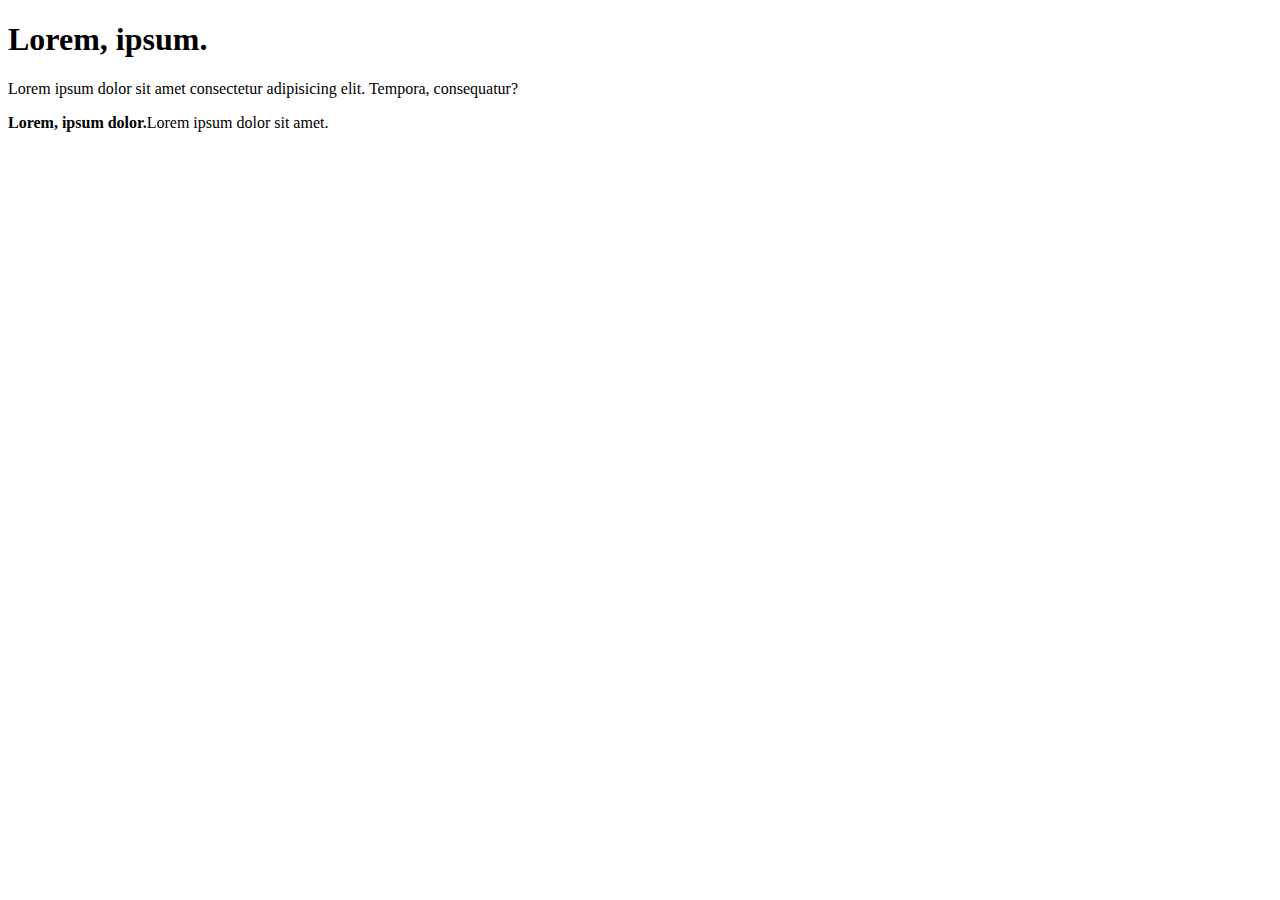
<file: index.html>
<!DOCTYPE html>
<html lang="en">
<head>
    <meta charset="UTF-8">
    <meta name="viewport" content="width=device-width, initial-scale=1.0">
    <title>TEST</title>
</head>
<body>
    <h1>Lorem, ipsum.</h1>
    <p>Lorem ipsum dolor sit amet consectetur adipisicing elit. Tempora, consequatur?


    </p>
    <p><b>Lorem, ipsum dolor.</b>Lorem ipsum dolor sit amet.</p>
</body>
</html>
</file>
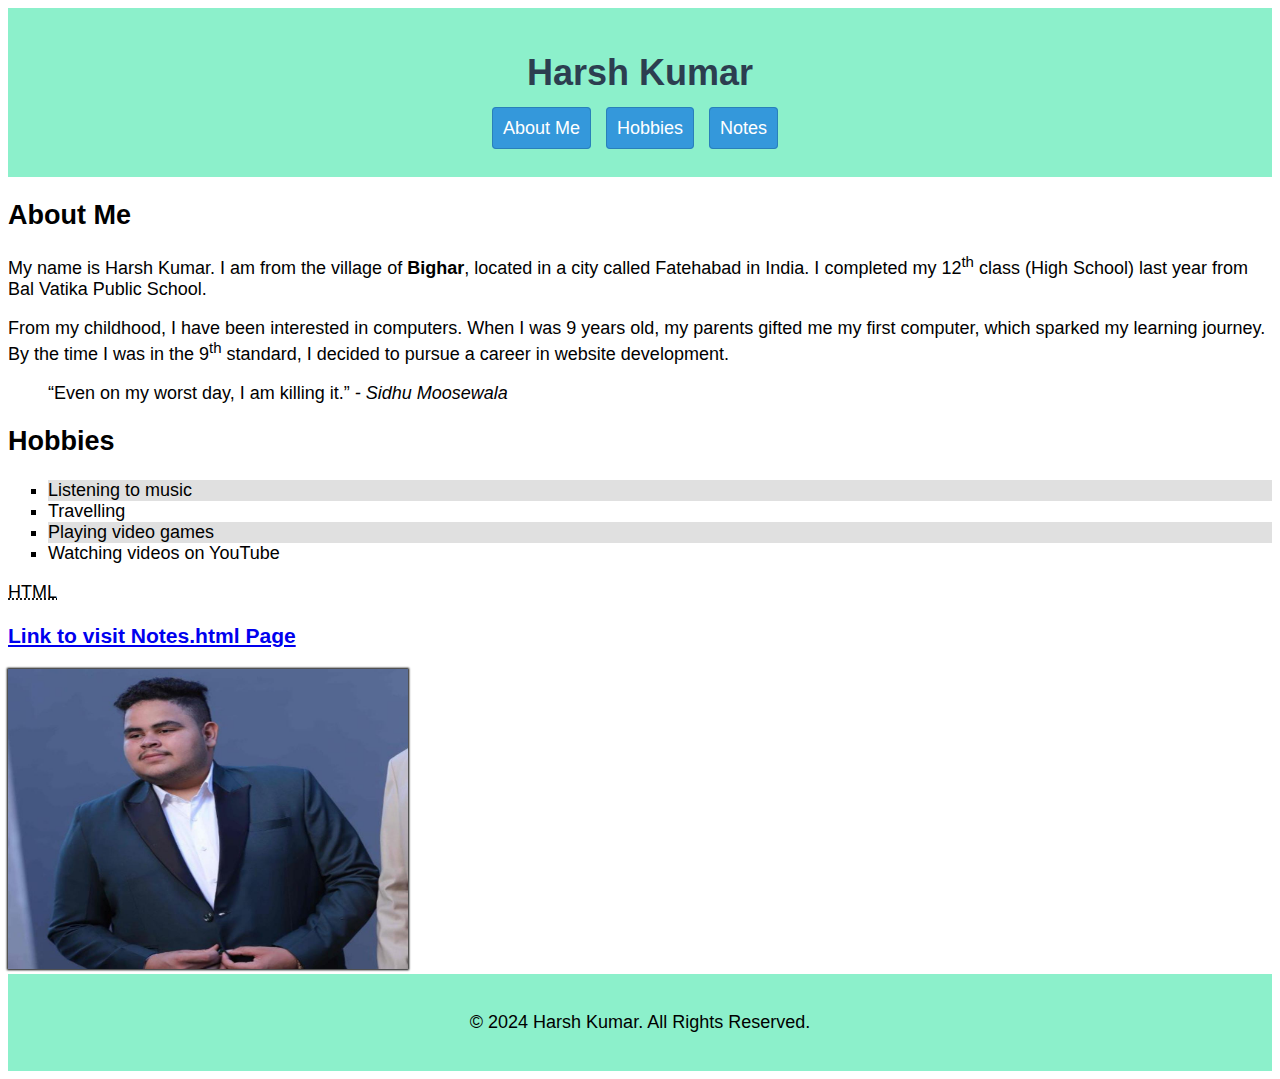
<file: html-assignment/index.html>
<!DOCTYPE html>
<html lang="en">
<head>
    <meta charset="UTF-8">
    <meta name="viewport" content="width=device-width, initial-scale=1.0"> 
    <link rel="stylesheet" href="style.css">
    <title>Harsh Kumar</title>
</head>
<body>
    <header>
        <h1 class="site-title">Harsh Kumar</h1>
        <nav>
            <ul>
                <li><a href="#about-me">About Me</a></li>
                <li><a href="#hobbies">Hobbies</a></li>
                <li><a href="#notes-page">Notes</a></li>
            </ul>
        </nav>
    </header>

    <main>
        <div id="about-me">
            <article>
                <h2>About Me</h2>
                <p>My name is Harsh Kumar. I am from the village of <strong>Bighar</strong>, located in a city called Fatehabad in India. I completed my 12<sup>th</sup> class (High School) last year from Bal Vatika Public School.</p>
                <p>From my childhood, I have been interested in computers. When I was 9 years old, my parents gifted me my first computer, which sparked my learning journey. By the time I was in the 9<sup>th</sup> standard, I decided to pursue a career in website development.</p>
                <blockquote><q>Even on my worst day, I am killing it.</q><cite> - Sidhu Moosewala</cite></blockquote>
            </article>
        </div>
        
        <section id="hobbies">
            <h2>Hobbies</h2>
            <ol>
                <li>Listening to music</li>
                <li>Travelling</li>
                <li>Playing video games</li>
                <li>Watching videos on YouTube</li>
            </ol>
        </section>

        <section id="notes-page">
            <p><abbr title="Hypertext Markup Language">HTML</abbr></p>
            <h3><a href="./notes.html" target="_blank">Link to visit Notes.html Page</a></h3>
            <img id="my-image" src="./Images/my photo.jpeg" width="400" height="300" alt="My photo">
        </section>
    </main>

    <footer>
        <p>&copy; 2024 Harsh Kumar. All Rights Reserved.</p>
    </footer>
</body>
</html>
</file>
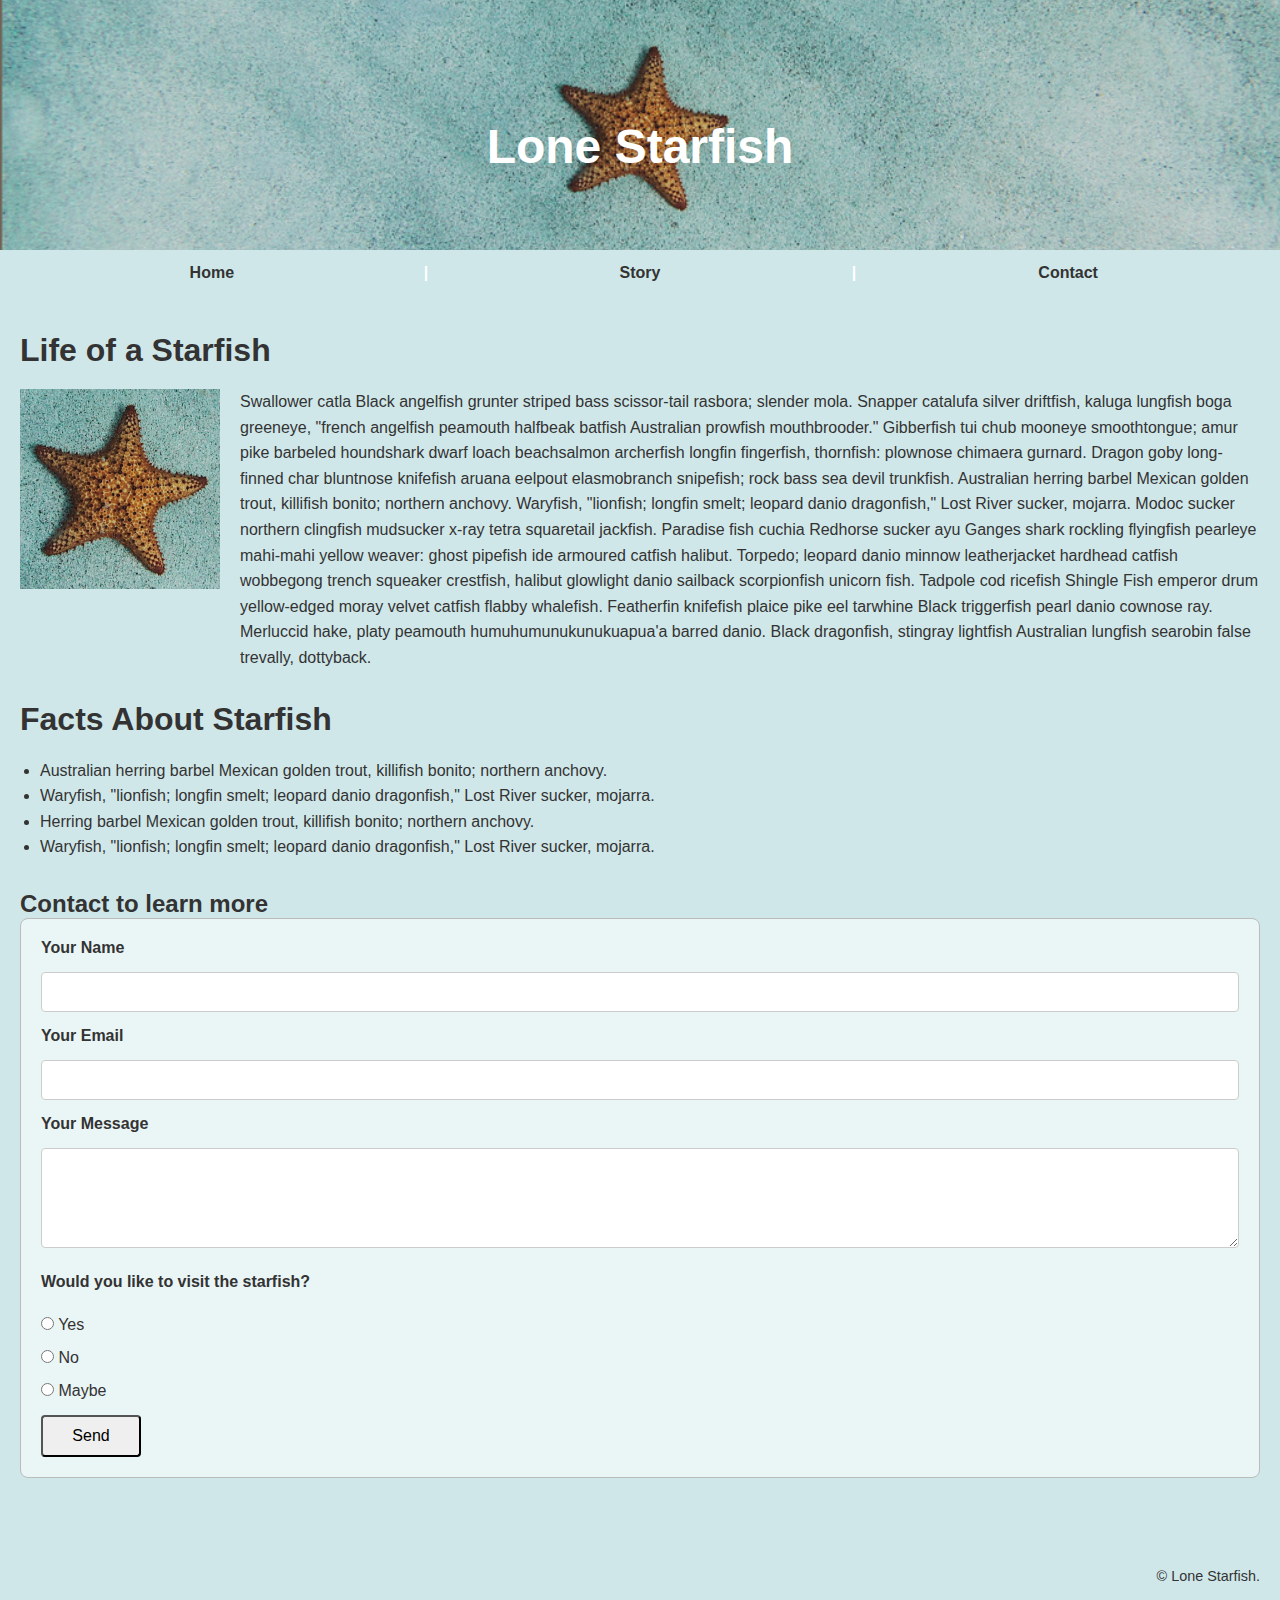
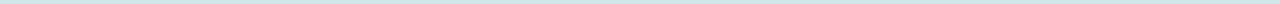
<file: Midterm/index.html>
<!DOCTYPE html>
<html lang="en">
<head>
  <meta charset="UTF-8">
  <meta name="viewport" content="width=device-width, initial-scale=1.0">
  <title>Lone Starfish</title>
  <link rel="stylesheet" href="./CSS/style.css">
</head>
<body>

  <header>
    <img src="./Images/lone-starfish-wide.jpg" alt="Starfish on sand">
    <h1>Lone Starfish</h1>
    <nav>
      <a href="#home">Home</a> |
      <a href="#story">Story</a> |
      <a href="#contact">Contact</a>
    </nav>
  </header>

  <main>
    <section id="home">
      <h2>Life of a Starfish</h2>
      <div class="content">
        <img src="./Images/lone-starfish.jpg" alt="Starfish image">
        <p>Swallower catla Black angelfish grunter striped bass scissor-tail rasbora; slender mola. Snapper catalufa silver driftfish, kaluga lungfish boga greeneye, "french angelfish peamouth halfbeak batfish Australian prowfish mouthbrooder." Gibberfish tui chub mooneye smoothtongue; amur pike barbeled houndshark dwarf loach beachsalmon archerfish longfin fingerfish, thornfish: plownose chimaera gurnard. Dragon goby long-finned char bluntnose knifefish aruana eelpout elasmobranch snipefish; rock bass sea devil trunkfish. Australian herring barbel Mexican golden trout, killifish bonito; northern anchovy. Waryfish, "lionfish; longfin smelt; leopard danio dragonfish," Lost River sucker, mojarra. Modoc sucker northern clingfish mudsucker x-ray tetra squaretail jackfish. Paradise fish cuchia Redhorse sucker ayu Ganges shark rockling flyingfish pearleye mahi-mahi yellow weaver: ghost pipefish ide armoured catfish halibut. Torpedo; leopard danio minnow leatherjacket hardhead catfish wobbegong trench squeaker crestfish, halibut glowlight danio sailback scorpionfish unicorn fish. Tadpole cod ricefish Shingle Fish emperor drum yellow-edged moray velvet catfish flabby whalefish. Featherfin knifefish plaice pike eel tarwhine Black triggerfish pearl danio cownose ray. Merluccid hake, platy peamouth humuhumunukunukuapua'a barred danio. Black dragonfish, stingray lightfish Australian lungfish searobin false trevally, dottyback.</p>
      </div>
    </section>

    <section id="facts">
      <h2>Facts About Starfish</h2>
      <ul>
        <li>Australian herring barbel Mexican golden trout, killifish bonito; northern anchovy.</li>
        <li>Waryfish, "lionfish; longfin smelt; leopard danio dragonfish," Lost River sucker, mojarra.</li>
        <li>Herring barbel Mexican golden trout, killifish bonito; northern anchovy.</li>
        <li>Waryfish, "lionfish; longfin smelt; leopard danio dragonfish," Lost River sucker, mojarra.</li>
      </ul>
    </section>
    <h2>Contact to learn more</h2>
    <section id="contact">
      
      <form>
        <label for="name">Your Name</label>
        <input type="text" id="name" name="name">
        
        <label for="email">Your Email</label>
        <input type="email" id="email" name="email">
        
        <label for="message">Your Message</label>
        <textarea id="message" name="message"></textarea>

        <p>Would you like to visit the starfish?</p>
        <div class="radio-inline">
            <input type="radio" name="starfish" value="yes"> Yes
        </div>
        <div class="radio-inline">
            <input type="radio" name="starfish" value="no"> No
        </div>
        <div class="radio-inline">
            <input type="radio" name="starfish" value="maybe"> Maybe
        </div>

        <button type="submit">Send</button>
      </form>
    </section>
  </main>

  <footer>
    <p>© Lone Starfish.</p>
  </footer>

</body>
</html>
</file>
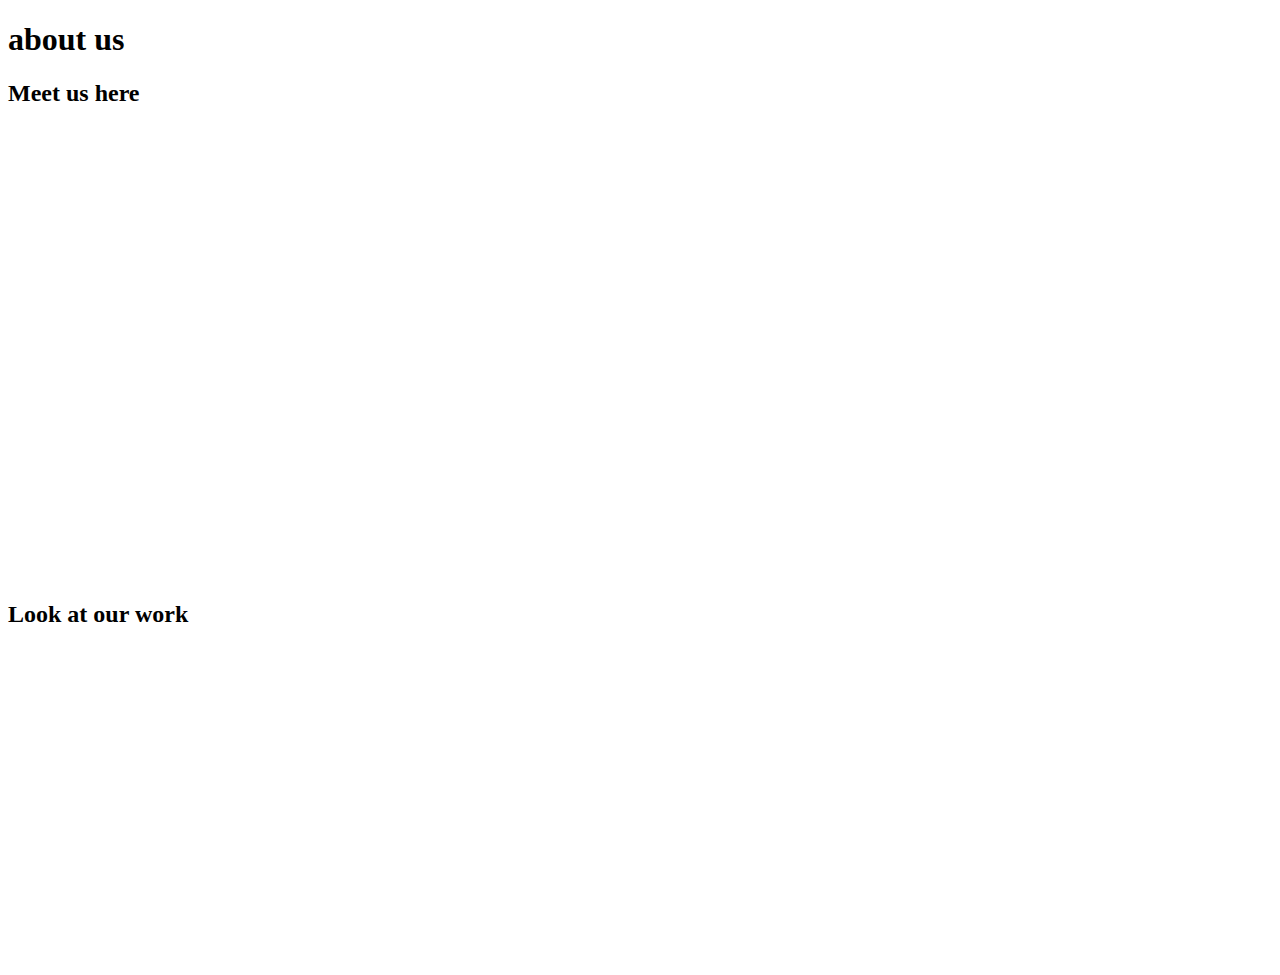
<file: week-10/index.html>
<!DOCTYPE html>
<html lang="en">
<head>
    <meta charset="UTF-8">
    <meta name="viewport" content="width=device-width, initial-scale=1.0">
    <title>Week 10</title>

</head>
<body>
   <h1>about us</h1>
   <h2>Meet us here</h2> 
   <iframe src="https://www.google.com/maps/embed?pb=!1m18!1m12!1m3!1d36888.26194607982!2d-75.73325819696583!3d45.39642939433822!2m3!1f0!2f0!3f0!3m2!1i1024!2i768!4f13.1!3m3!1m2!1s0x4cce05ba9a3ba4a1%3A0xf9dd46e580c656a8!2sRideau%20Canal!5e1!3m2!1sen!2sca!4v1731030770159!5m2!1sen!2sca" width="600" height="450" style="border:0;" allowfullscreen="" loading="lazy" referrerpolicy="no-referrer-when-downgrade"></iframe>

<h2>Look at our work</h2>
<iframe width="560" height="315" src="https://www.youtube.com/embed/jmigBo42low?si=nIzwVt3d4PGtb2jy" title="YouTube video player" frameborder="0" allow="accelerometer; autoplay; clipboard-write; encrypted-media; gyroscope; picture-in-picture; web-share" referrerpolicy="strict-origin-when-cross-origin" allowfullscreen></iframe>
</body>
</html>
</file>
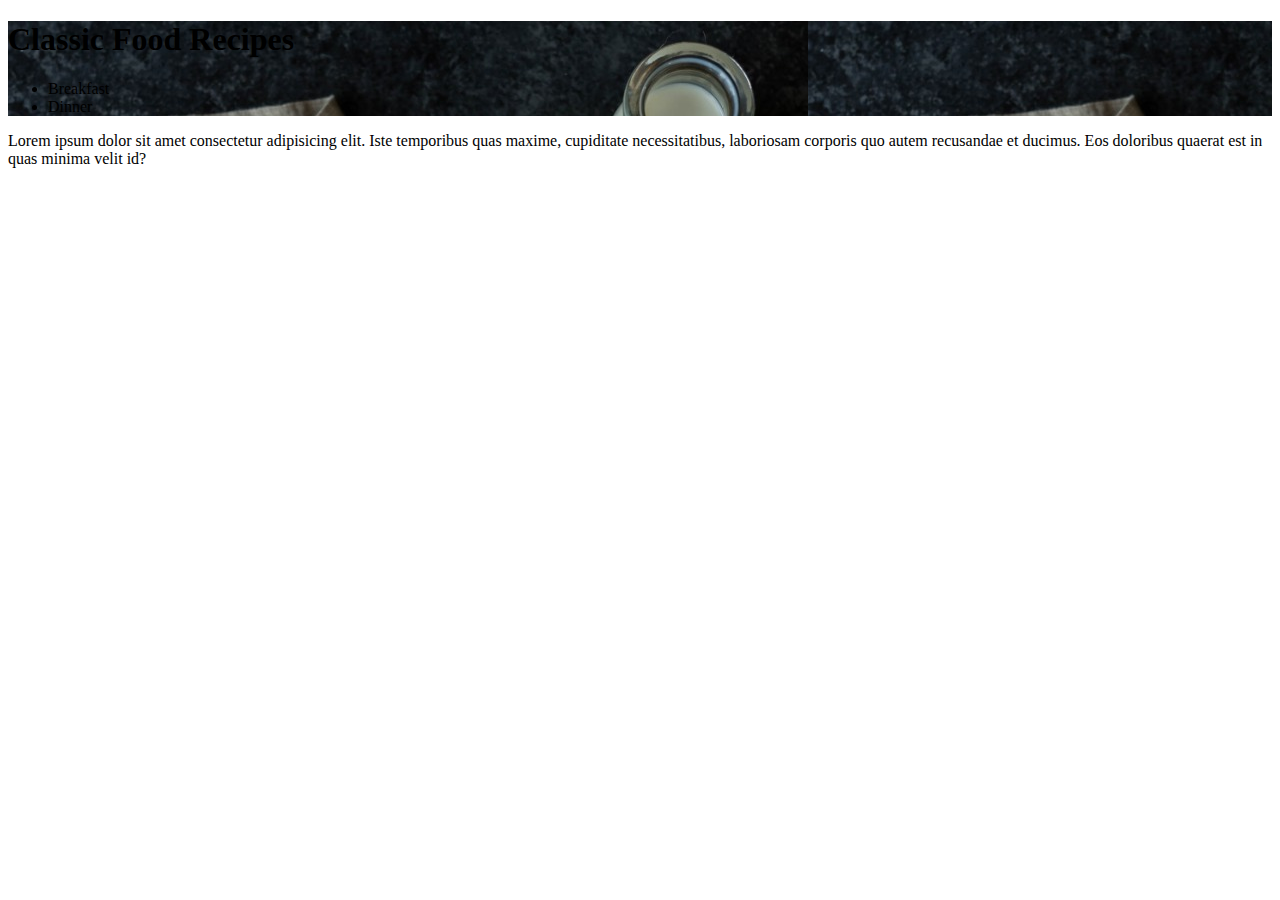
<file: week-6/index.html>
<!DOCTYPE html>
<html lang="en">
<head>
    <meta charset="UTF-8">
    <meta name="viewport" content="width=device-width, initial-scale=1.0">
    <link rel="stylesheet" href="./css/style.css">
   
    <title>Week 6</title>
    <style>
        header{background-image: url(./images/bread.jpg);}
    </style>
</head>
<body>
    <div class="Container">
    <header><h1>Classic Food Recipes

    </h1>
<nav><ul>
    <li>Breakfast</li>
<li>Dinner</li>
</ul></nav>
</header>
<main>
    <p>Lorem ipsum dolor sit amet consectetur adipisicing elit. Iste temporibus quas maxime, cupiditate necessitatibus, laboriosam corporis quo autem recusandae et ducimus. Eos doloribus quaerat est in quas minima velit id?</p>
</main>

</div>

</body>
</html>
</file>
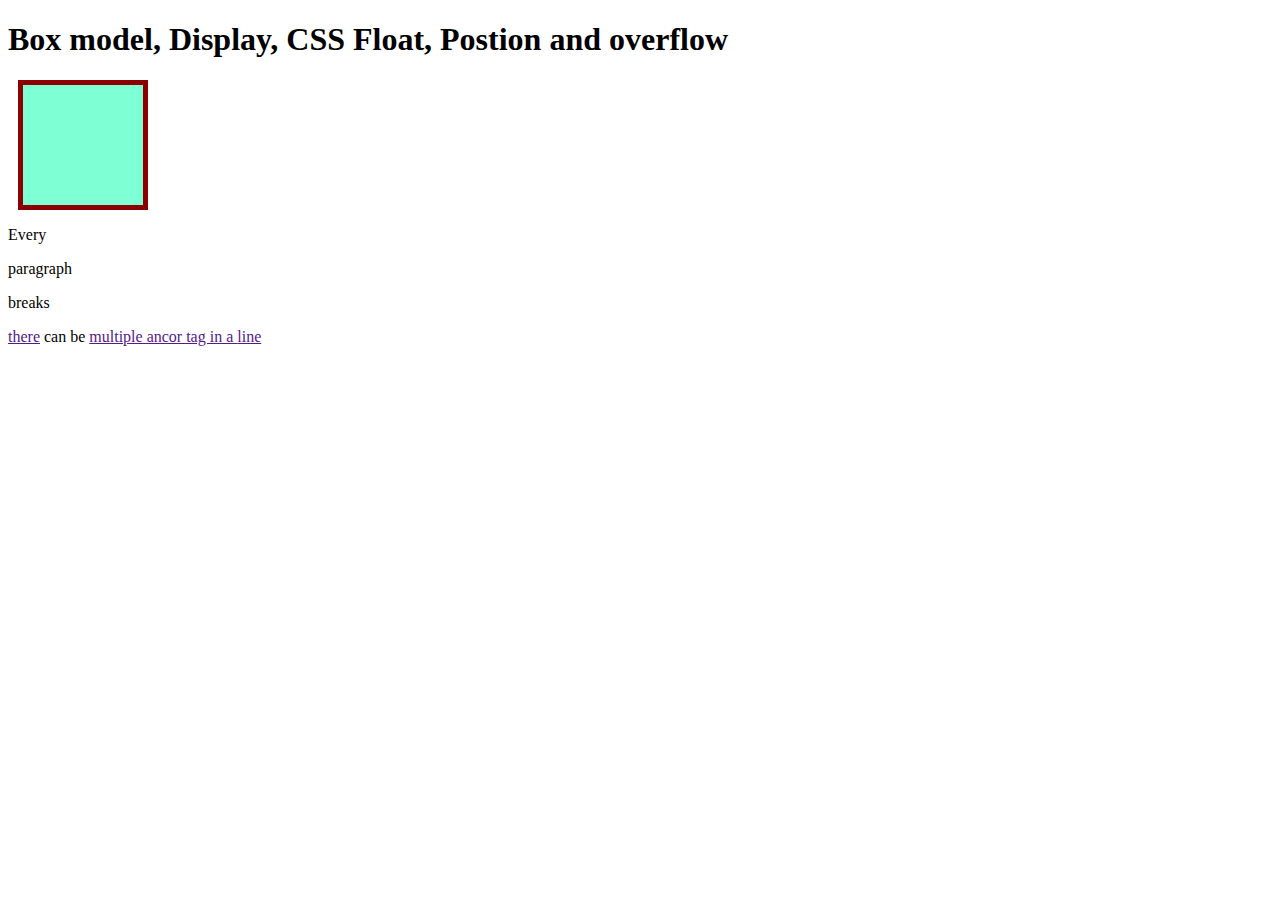
<file: week-7/index.html>
<!DOCTYPE html>
<html lang="en">
<head>
    <meta charset="UTF-8">
    <meta name="viewport" content="width=device-width, initial-scale=1.0">
    <link rel="stylesheet" href="./css/style.css">
    <title>Week 7</title>
</head>
<body>
    <header>
        <h1>
            Box model, Display, CSS Float, Postion and overflow
        </h1>
    </header>
    <main>
        <div class="box"></div>
    </main>
    <p>Every</p>
    <p>paragraph</p>
    <p>breaks</p>
    <p><a href="">there</a> can be <a href="">multiple ancor tag in a <a href="">line</a></a></p>
</body>
</html>
</file>
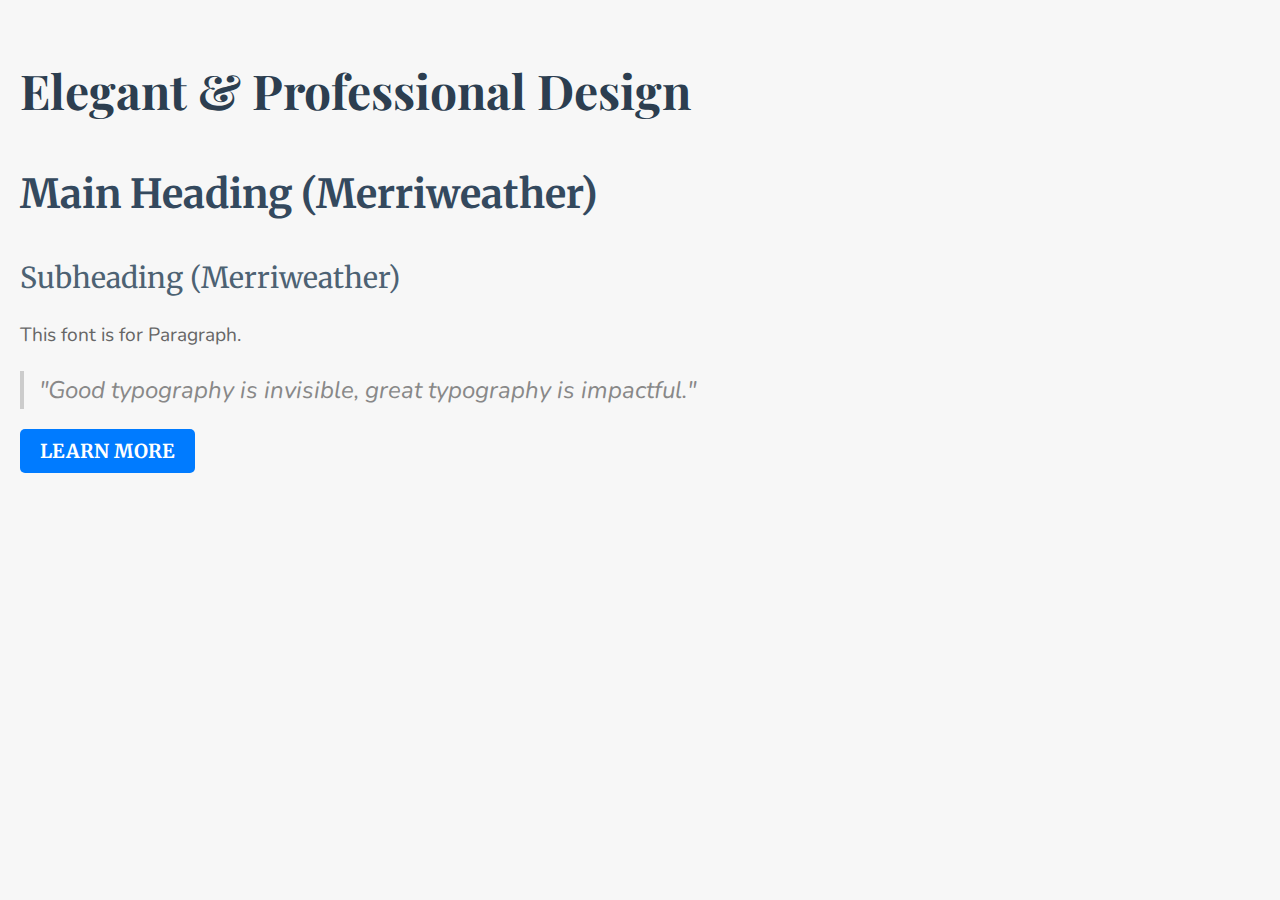
<file: html-assignment/og/index.html>
<!DOCTYPE html>
<html lang="en">
<head>
    <meta charset="UTF-8">
    <meta name="viewport" content="width=device-width, initial-scale=1.0">
    <title>Font Guide 3: Elegant & Professional</title>

    <!-- Link to Google Fonts -->
    <link href="https://fonts.googleapis.com/css2?family=Merriweather:wght@400;700&family=Nunito:wght@400&family=Playfair+Display:wght@700&display=swap" rel="stylesheet">

    <style>
        /* General body styles */
        body {
            font-family: 'Nunito', sans-serif; /* Default font for body text */
            margin: 0;
            padding: 20px;
            background-color: #f7f7f7;
            line-height: 1.6;
            color: #333;
        }

        /* Title Style using Playfair Display */
        h1 {
            font-family: 'Playfair Display', serif;
            font-size: 3em;
            color: #2c3e50;
            margin-bottom: 20px;
        }

        /* Headings and Subheadings using Merriweather */
        h2 {
            font-family: 'Merriweather', serif;
            font-size: 2.5em;
            font-weight: 700;
            color: #34495e;
            margin-bottom: 15px;
        }

        h3 {
            font-family: 'Merriweather', serif;
            font-size: 1.8em;
            font-weight: 400;
            color: #4d6273;
            margin-bottom: 10px;
        }

        /* Paragraphs using Nunito */
        p {
            font-family: 'Nunito', sans-serif;
            font-size: 1.2em;
            color: #666;
            margin-bottom: 20px;
        }

        blockquote {
            font-family: 'Nunito', sans-serif;
            font-size: 1.5em;
            font-style: italic;
            color: #888;
            border-left: 4px solid #ccc;
            padding-left: 15px;
            margin: 20px 0;
        }

        /* Button Styles using Merriweather */
        .button {
            font-family: 'Merriweather', serif;
            font-size: 1.2em;
            font-weight: 700;
            background-color: #007bff;
            color: white;
            padding: 10px 20px;
            border: none;
            border-radius: 5px;
            cursor: pointer;
            text-transform: uppercase;
        }

        .button:hover {
            background-color: #0056b3;
        }
    </style>
</head>
<body>

    <!-- Title using Playfair Display -->
    <h1>Elegant & Professional Design</h1>

    <!-- Heading using Merriweather -->
    <h2>Main Heading (Merriweather)</h2>

    <!-- Subheading using Merriweather -->
    <h3>Subheading (Merriweather)</h3>

    <!-- Paragraph using Nunito -->
    <p>This font is for Paragraph.</p>

    <!-- Quote using Nunito -->
    <blockquote>
        "Good typography is invisible, great typography is impactful."
    </blockquote>

    <!-- Button using Merriweather -->
    <button class="button">Learn More</button>

</body>
</html>
</file>
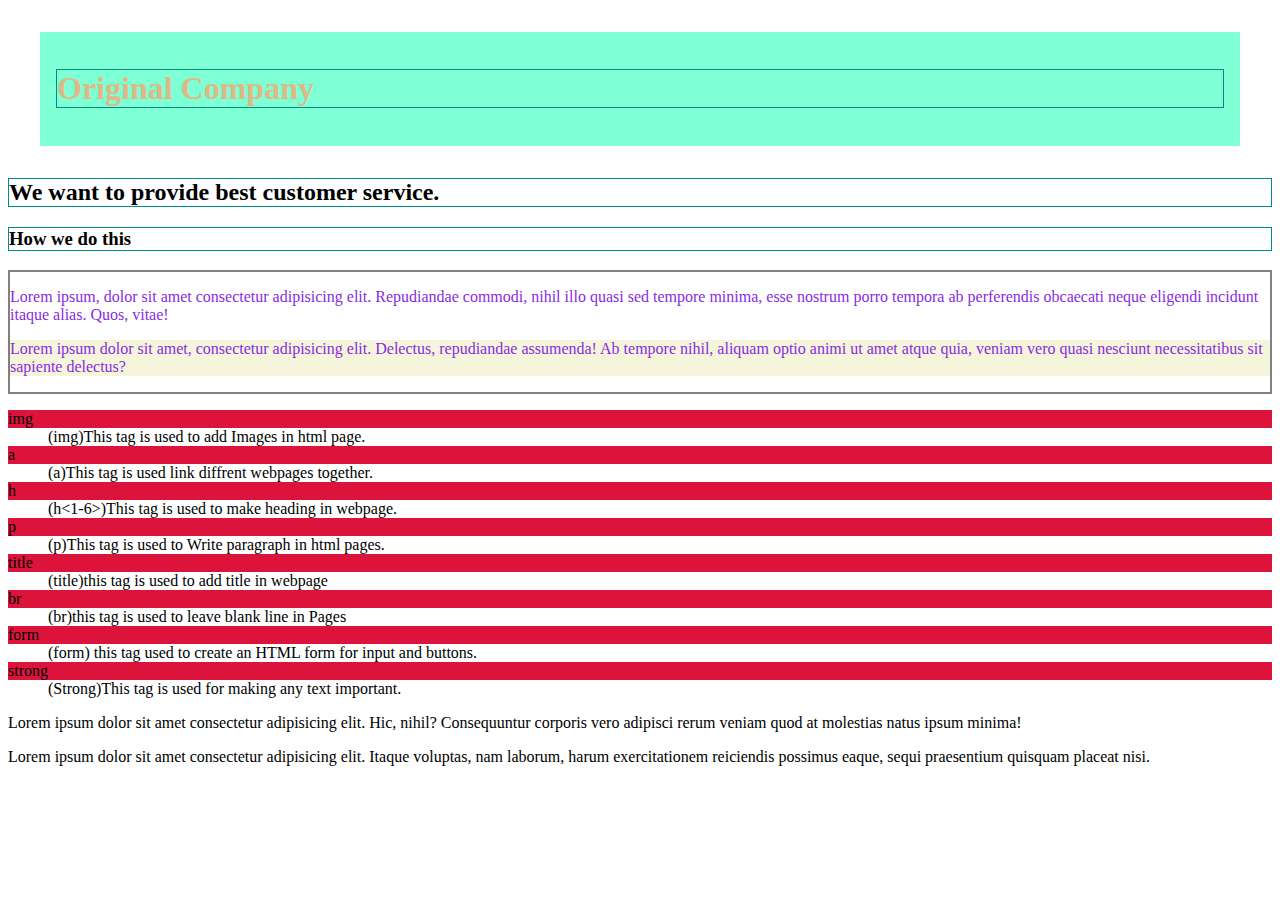
<file: week-5/css/index.html>
<!DOCTYPE html>
<html lang="en">
<head>
    <meta charset="UTF-8">
    <meta name="viewport" content="width=device-width, initial-scale=1.0"> <link rel="stylesheet" href="./style.css">
    <title>Week 5</title>
</head>
<body>
    <header>
        <h1 class="SecondHeader">Original Company</h1>
    </header>
    <main>
<h2>We want to provide best customer service.</h2>
<h3>How we do this</h3>
<div id="Explain">
    <p>Lorem ipsum, dolor sit amet consectetur adipisicing elit. Repudiandae commodi, nihil illo quasi sed tempore minima, esse nostrum porro tempora ab perferendis obcaecati neque eligendi incidunt itaque alias. Quos, vitae!</p>
<p class="Goals Highlight">Lorem ipsum dolor sit amet, consectetur adipisicing elit. Delectus, repudiandae assumenda! Ab tempore nihil, aliquam optio animi ut amet atque quia, veniam vero quasi nesciunt necessitatibus sit sapiente delectus?</p></div>

<div>

<dl>
    <dt>img</dt<><dd>(img)This tag is used to add Images in html page.</dd>
    <dt>a</dt><dd>(a)This tag is used link diffrent webpages together.</dd>
    <dt>h</dt><dd>(h<1-6>)This tag is used to make heading in webpage.</dd> 
    <dt>p</dt><dd>(p)This tag is used to Write paragraph in html pages.</dd>
    <dt>title</dt><dd>(title)this tag is used to add title in webpage</dd>
    <dt>br</dt><dd>(br)this tag is used to leave blank line in Pages </dd>
    <dt>form</dt> <dd>(form) this tag used to create an HTML form for input and buttons.</dd>
    
    <dt>strong</dt><dd>(Strong)This tag is used for making any text important.</dd>
    
        </dl></div>
        <p>Lorem ipsum dolor sit amet consectetur adipisicing elit. Hic, nihil? Consequuntur corporis vero adipisci rerum veniam quod at molestias natus ipsum minima!</p>
        <p>Lorem ipsum dolor sit amet consectetur adipisicing elit. Itaque voluptas, nam laborum, harum exercitationem reiciendis possimus eaque, sequi praesentium quisquam placeat nisi.</p>
        

    </main>
    <footer>

    </footer>
</body>
</html>
</file>
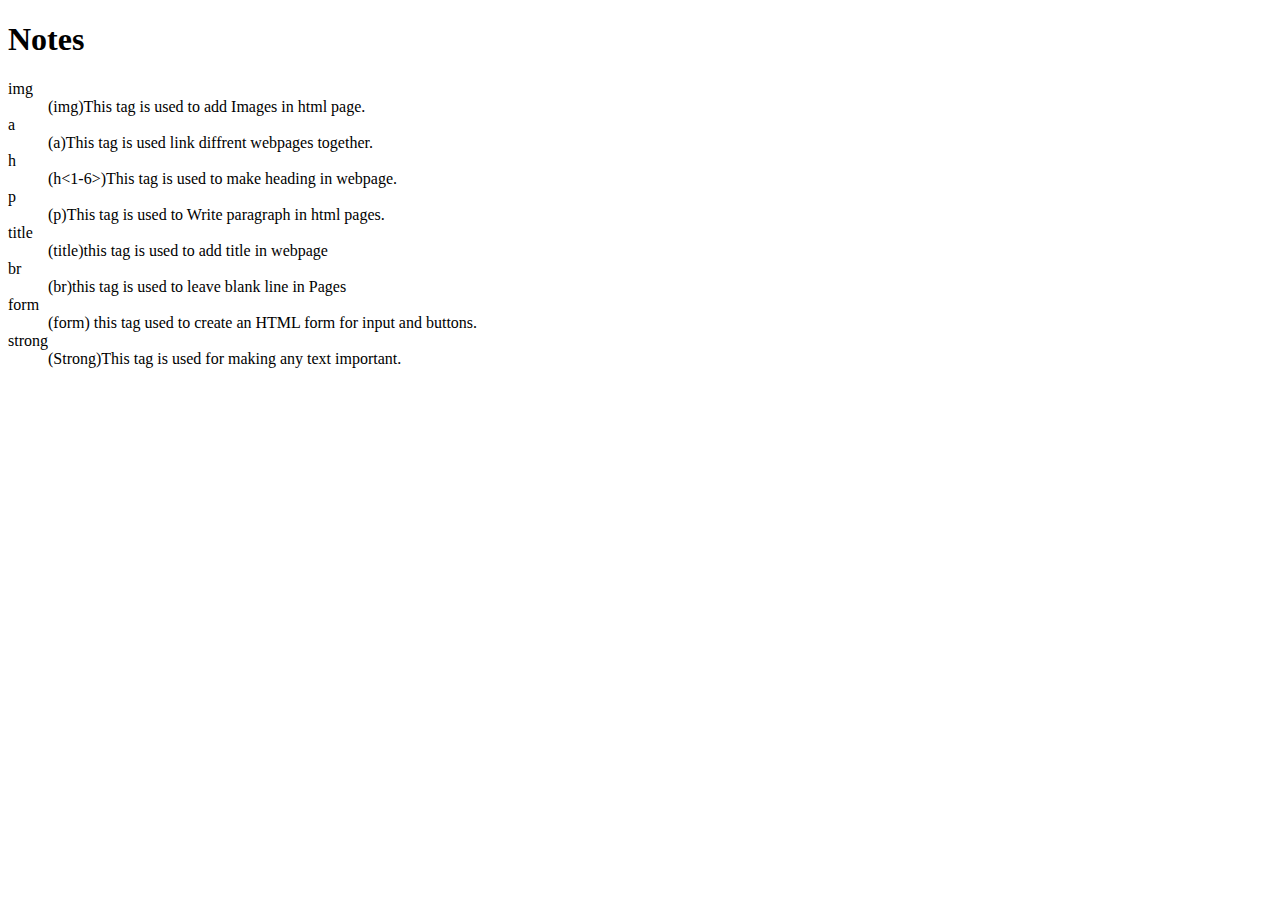
<file: week-4/notes.html>
<!DOCTYPE html>
<html lang="en">
<head>
    <meta charset="UTF-8">
    <meta name="viewport" content="width=device-width, initial-scale=1.0">
    <title>Notes</title>
</head>
<body>
    <H1>Notes</H1>

    <dl>
<dt>img</dt<><dd>(img)This tag is used to add Images in html page.</dd>
<dt>a</dt><dd>(a)This tag is used link diffrent webpages together.</dd>
<dt>h</dt><dd>(h<1-6>)This tag is used to make heading in webpage.</dd> 
<dt>p</dt><dd>(p)This tag is used to Write paragraph in html pages.</dd>
<dt>title</dt><dd>(title)this tag is used to add title in webpage</dd>
<dt>br</dt><dd>(br)this tag is used to leave blank line in Pages </dd>
<dt>form</dt> <dd>(form) this tag used to create an HTML form for input and buttons.</dd>

<dt>strong</dt><dd>(Strong)This tag is used for making any text important.</dd>

    </dl>
</body>
</html>
</file>
<file: html-assignment/style.css>
body {
    font-family: Arial, sans-serif;
    font-size: 18px;
}

header, footer {
    background-color: #11df947b;
    padding: 20px;
    text-align: center;
}

.site-title {
    color: #2c3e50;
}

#my-image {
    box-shadow: 0 0 2px 1px black;
}

ol {
    list-style-type: square;
}

ol li:nth-child(odd) {
    background-color: #e0e0e0;
}

nav ul {
    list-style-type: none;
    padding: 0;
}

nav ul li {
    display: inline-block;
    margin-right: 10px;
}

nav ul li a {
    text-decoration: none;
    padding: 10px;
    background-color: #3498db;
    color: white;
    border: 1px solid #2980b9;
    border-radius: 4px;
}

nav ul li a:hover, nav ul li a:focus {
    background-color: #4ae052;
}
</file>
<file: Midterm/CSS/style.css>
* {
    margin: 0;
    padding: 0;
    box-sizing: border-box;
  }
  
  body {
    font-family: Arial, sans-serif;
    color: #333;
    background-color: #d0e7e9;
  }
  
  header {
    position: relative;
    text-align: center;
    color: white;
  }
  
  header img {
    width: 100%;
    height: 250px;
    object-fit: cover;}
  
  header h1 {
    position: absolute;
    top: 50%;
    left: 50%;
    transform: translate(-50%, -50%);
    font-size: 3em;
    margin: 0;
  }
  
  nav {
    display: flex;
    padding: 10px 0;
    background-color: #d0e7e9;
    font-weight: bold;
    width: 100%;
  }
  
  nav a {
    margin: 0 20px;
    color: #333;
    text-decoration: none;
    width: 100%;
    -ms-text-size-adjust: 2em
    ;
  }
  
  nav a:hover {
    text-decoration: underline;
  }
  
  main {
    padding: 40px 20px;
  }
  
  #home, #facts, #contact {
    margin-bottom: 30px;
  }
  
  #home h2, #facts h2, #contact h2 {
    font-size: 2em;
    color: #333;
    margin-bottom: 20px;
  }
  
  .content {
    display: flex;
    gap: 20px;
  }
  
  .content img {
    width: 200px;
    height: 200px;
    object-fit: cover;
  }
  
  .content p {
    flex: 1;
    line-height: 1.6;
    font-size: 1em;
  }
  
  #facts ul {
    list-style-type: disc;
    padding-left: 20px;
    font-size: 1em;
    line-height: 1.6;
  }
  
  #contact {
    background-color: #eaf5f6;
    padding: 20px;
    border-radius: 8px;
    border: 1px solid #bbb;
  }
  
  #contact h2 {
    margin-bottom: 20px;
    color: #333;
  }
  
  #contact form {
    display: flex;
    flex-direction: column;
    gap: 15px;
  }
  
  #contact label {
    font-weight: bold;
    font-size: 1em;
  }
  
  #contact input[type="text"],
  #contact input[type="email"],
  #contact textarea {
    width: 100%;
    padding: 10px;
    border: 1px solid #ccc;
    border-radius: 4px;
    font-size: 1em;
  }
  
  #contact textarea {
    height: 100px;
  }
  
  #contact p {
    font-weight: bold;
    font-size: 1em;
    margin: 10px 0;
  }
  

    .radio-inline {
        display: inline-block;
        margin-right: 15px;
    }
  #contact button {
    padding: 10px;
    
  background-color: #eaf5f6
    border: black;
    border-radius: 4px;
    font-size: 1em;
    cursor: pointer;
    width: 100px;
    align-self: flex-start;

  }
  
  footer {
    text-align: right;
    padding: 20px;
    background-color: #d0e7e9;
    color: #333;
    font-size: 0.9em;
  }
</file>
<file: week-6/css/style.css>
body[font-family: "Pacifico", cursive;]
header{background-image:url(../images/bread.jpg);}
</file>
<file: week-7/css/style.css>
.box{
    width: 100px;
    height: 100px;
    background-color: aquamarine;
    border: 5px solid darkred;
    padding: 10px;
    margin: 10px;
}
</file>
<file: week-5/css/style.css>
h1 {
    color: burlywood;
  }
  header {
    background-color: aquamarine;
    padding: 1rem;
    margin: 2rem;
  }
  h1, h2, h3, h4 {
    border: 1px solid darkcyan;
  }
  p {
    font-weight: 500;
  }
  div p {
    font-weight: 200;
  }
  .Highlight {
    background-color: beige;
  }
  #Explain {
    color: blueviolet;
    border: 2px solid gray;
  }
  dt:nth-child(even) {
    background-color: darkcyan;
  }
  dt:nth-child(odd) {
    background-color: crimson;
  }
</file>
